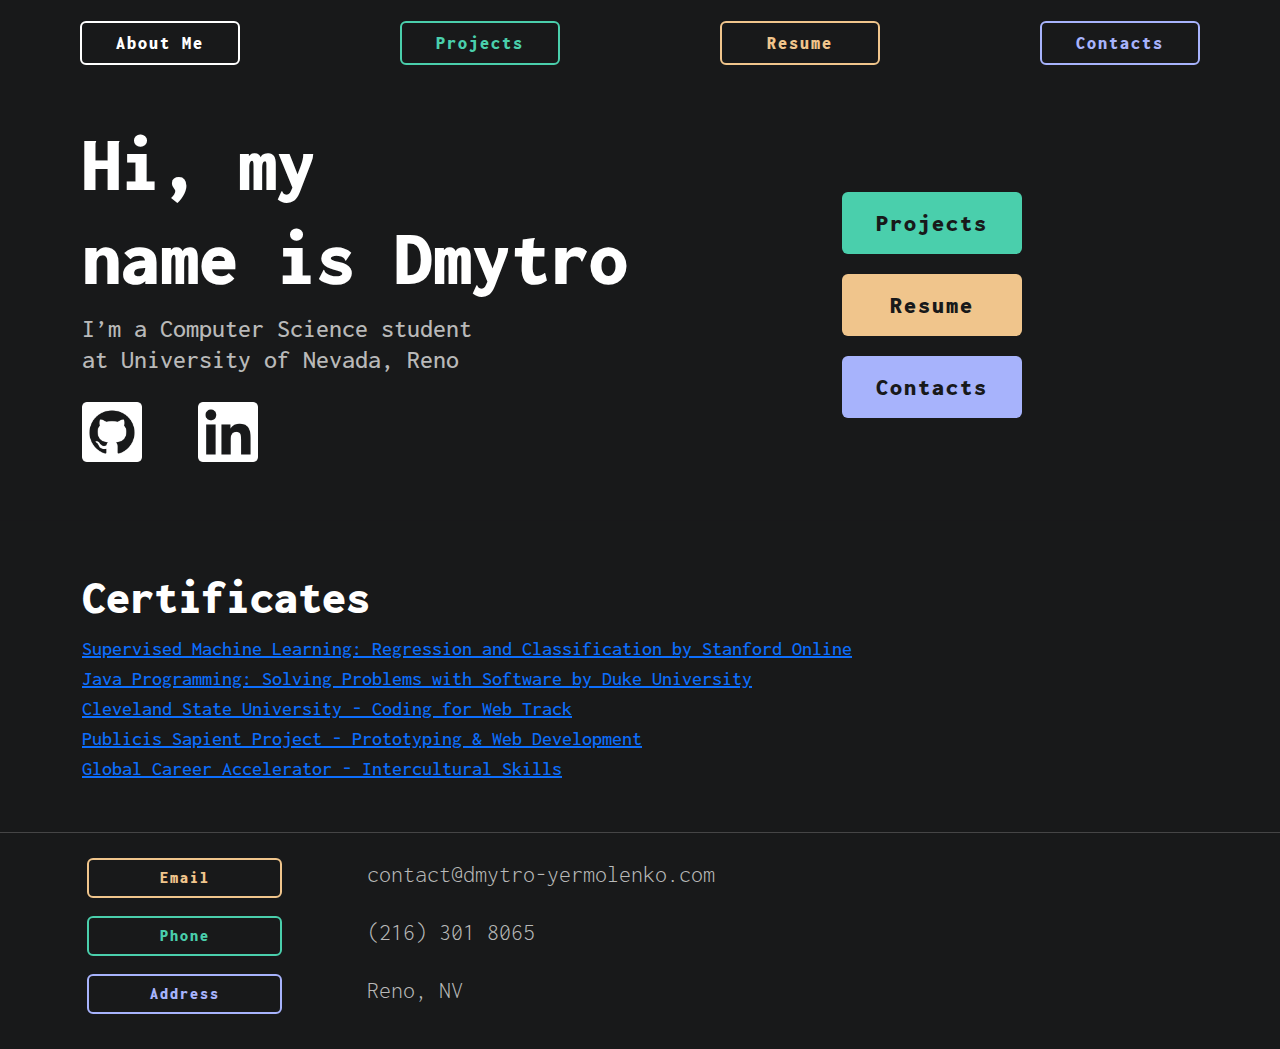
<file: index.html>
<!doctype html>
<html lang="en">
<head>
  <meta charset="utf-8">
  <meta name="viewport" content="width=device-width, initial-scale=1">
  <title>Home</title>

  <!-- Meta Description: Important for SEO -->
  <meta name="description" content="Portfolio website of Dmytro Yermolenko, a software engineer and student at University of Nevada, Reno.">

  <!-- Open Graph Meta Tags for Social Sharing -->
  <meta property="og:title" content="Dmytro Yermolenko - Portfolio">
  <meta property="og:type" content="website">
  <meta property="og:url" content="https://example.com/index.html">
  <meta property="og:image" content="https://example.com/portfolio-image.jpg">
  <meta property="og:image:alt" content="Dmytro Yermolenko Portfolio Image">

  <!-- Favicon and Icons -->
  <link rel="icon" href="/favicon.png" sizes="any">
  <link rel="icon" href="/icon.svg" type="image/svg+xml">
  <link rel="apple-touch-icon" href="icon.png">
  <link rel="manifest" href="site.webmanifest">
  <meta name="theme-color" content="#fafafa">

  <!-- Bootstrap CSS -->
  <link href="https://cdn.jsdelivr.net/npm/bootstrap@5.3.3/dist/css/bootstrap.min.css" rel="stylesheet" integrity="sha384-QWTKZyjpPEjISv5WaRU9OFeRpok6YctnYmDr5pNlyT2bRjXh0JMhjY6hW+ALEwIH" crossorigin="anonymous">

  <!-- Google Fonts: Preloaded for Performance -->
  <link rel="preconnect" href="https://fonts.googleapis.com">
  <link rel="preconnect" href="https://fonts.gstatic.com" crossorigin>
  <link href="https://fonts.googleapis.com/css2?family=Inconsolata:wght@200..900&display=swap" rel="stylesheet">

  <!-- Preload Fonts for Faster Load -->
  <link rel="preload" href="https://fonts.googleapis.com/css2?family=Inconsolata:wght@200..900&display=swap" as="style" onload="this.rel='stylesheet'">

  <!-- Load Bootstrap JS at the End of the Body for Better Performance -->
  <script src="https://cdn.jsdelivr.net/npm/bootstrap@5.3.3/dist/js/bootstrap.bundle.min.js" integrity="sha384-YvpcrYf0tY3lHB60NNkmXc5s9fDVZLESaAA55NDzOxhy9GkcIdslK1eN7N6jIeHz" crossorigin="anonymous" defer></script>

  <!-- Link to Custom Stylesheet -->
  <link rel="stylesheet" href="css/style.css">

</head>

<body>
<!-- Navigation Section -->
  <nav class="container-fluid mt-3">
    <section class = "d-none d-xl-block">
      <div class = "row">
        <div class = "col text-center"><a href="index.html"><button type="button" class="btn-outline btn-outline-light"><strong>About Me</strong></button></a></div>
        <div class = "col text-center"><a href="https://github.com/M0ckenv1r0n"><button type="button" class="btn-outline btn-outline-green" ><strong>Projects</strong></button></a></div>
        <div class = "col text-center"><a href="https://drive.google.com/file/d/1571n8cZ9n_bFDJk9PTMhXeHEqkTfDpXY/view?usp=sharing"><button type="button" class="btn-outline btn-outline-orange"><strong>Resume</strong></button></a></div>
        <div class = "col text-center"><a href="#contacts"><button type="button" class="btn-outline btn-outline-purple"><strong>Contacts</strong></button></a> </div>
      </div>
    </section>

    <section class = "d-xl-none d-xxl-none">
      <div class = "row">
        <div class = "col-3 text-center"><a href="index.html"><button type="button" class="btn-outline btn-outline-light" style="width: 120px"><strong>About Me</strong></button></a></div>
        <div class = "col text-center"></div>
        <div class = "col-3 text-center">
          <a href="https://github.com/M0ckenv1r0n">
            <button class="icon-button">
              <img src="img/github-96.png" alt="GitHub Icon">
            </button>
          </a>
        </div>
        <div class = "col-3 text-center">
          <a href="https://www.linkedin.com/in/dmytro-yermolenko-csu" class="ms-5">
            <button class="icon-button">
              <img src="img/linkedin-96.png" alt="LinkedIn Icon">
            </button>
          </a>
        </div>
      </div>
    </section>
  </nav>

<!-- Main Content Section -->
<div class="container">
  <main>
  <div class = "row d-flex align-items-center mt-5 mb-5">
      <div class="col-12 col-lg-8">
        <h1 class="h1-cm">Hi, my<br>name is Dmytro</h1>
        <h4 class="h4-cm" >I’m a Computer Science student<br>at University of Nevada, Reno </h4>
        <div class="container mt-3 p-0 d-none d-xl-block">
          <a href="https://github.com/M0ckenv1r0n"><button class="icon-button"><img src="img/github-96.png" alt="GitHub Icon"></button></a>
          <a href="https://www.linkedin.com/in/dmytro-yermolenko-csu" class="ms-5"><button class="icon-button"><img src="img/linkedin-96.png" alt="LinkedIn Icon"></button></a>
        </div>
      </div>

      <div class = "col-4 d-none d-xl-block">
        <div class = "row"><a href="https://github.com/M0ckenv1r0n"><button type="button" class="btn-filled btn-filled-green"><strong>Projects</strong></button></a></div>
        <div class = "row"><a href="https://drive.google.com/file/d/1571n8cZ9n_bFDJk9PTMhXeHEqkTfDpXY/view?usp=sharing"><button type="button" class="btn-filled btn-filled-orange"><strong>Resume</strong></button></a></div>
        <div class = "row"><a href="#contacts"><button type="button" class="btn-filled btn-filled-purple"><strong>Contacts</strong></button></a></div>
      </div>

      <div class = "row d-xl-none d-xxl-none">
        <div class = "col"><a href="https://github.com/M0ckenv1r0n"><button type="button" class="btn-filled btn-filled-green"><strong>Projects</strong></button></a></div>
        <div class = "col"><a href="https://drive.google.com/file/d/1571n8cZ9n_bFDJk9PTMhXeHEqkTfDpXY/view?usp=sharing"><button type="button" class="btn-filled btn-filled-orange"><strong>Resume</strong></button></a></div>
        <div class = "col"><a href="#contacts"><button type="button" class="btn-filled btn-filled-purple"><strong>Contacts</strong></button></a></div>
    </div>
  </div>
  </main>
</div>

<hr class="mt-5 mb-5" style="border-color: #18191A">

  <section  class="container text-start" id ="certificates">
    <div class = "col">
      <h3 class="h2-cm mt-5">Certificates</h3>
      <div class = "row"><a href="https://www.coursera.org/account/accomplishments/verify/BXWG9DZX4BH8?utm_source=link&utm_medium=certificate&utm_content=cert_image&utm_campaign=sharing_cta&utm_product=course" target="_blank" rel="noopener noreferrer" class="a-cm">Supervised Machine Learning: Regression and Classification by Stanford Online</a></div>
      <div class = "row"><a href="https://www.coursera.org/account/accomplishments/verify/EWCVWK6VKLAL?utm_source=link&utm_medium=certificate&utm_content=cert_image&utm_campaign=sharing_cta&utm_product=course" target="_blank" rel="noopener noreferrer" class="a-cm">Java Programming: Solving Problems with Software by Duke University</a></div>
      <div class = "row"><a href="https://www.credential.net/9e20de76-5aee-4ff7-bbac-0fdfd544f1db#acc.91sYGkhW" target="_blank" rel="noopener noreferrer" class="a-cm">Cleveland State University - Coding for Web Track</a></div>
      <div class = "row"><a href="https://www.credential.net/b0431e15-22b0-4261-8214-df79ba3f6c2d#acc.sLRfowMJ" target="_blank" rel="noopener noreferrer" class="a-cm">Publicis Sapient Project - Prototyping & Web Development</a></div>
      <div class = "row"><a href="https://www.credential.net/cb296bf2-b946-484a-b4ce-ea09cc221222#acc.Lhf2o0ar" target="_blank" rel="noopener noreferrer" class="a-cm">Global Career Accelerator - Intercultural Skills</a></div>
    </div>


  </section>


<!-- Footer Section with Contact Information -->
<hr class="mt-5 mb-3">
  <footer class="container text-start" id = "contacts">

    <div class = "row d-flex  align-items-center  text-start mt-2">
      <div class = "col-4 col-lg-3">
        <a href="mailto:contact@dmytro-yermolenko.com"><button type="button" class="btn-outline btn-outline-orange"><strong>Email</strong></button></a>
      </div>
      <div class = "col-8 col-lg-9">
        <h5 class="h5-cm">contact@dmytro-yermolenko.com</h5>
      </div>
    </div>

    <div class = "row d-flex  align-items-center  text-start mt-2">
      <div class = "col-4 col-lg-3">
        <a href="tel:+1234567890" ><button type="button" class="btn-outline btn-outline-green"><strong>Phone</strong></button></a>
      </div>
      <div class = "col-8 col-lg-9">
        <h5 class="h5-cm">(216) 301 8065</h5>
      </div>
    </div>

    <div class = "row d-flex  align-items-center  text-start mt-2">
      <div class = "col-4 col-lg-3">
       <a ><button type="button" class="btn-outline btn-outline-purple"><strong>Address</strong></button></a>
      </div>
      <div class = "col-8 col-lg-9">
        <h5 class="h5-cm">Reno, NV</h5>
      </div>
    </div>
  </footer>

</body>

</html>
</file>
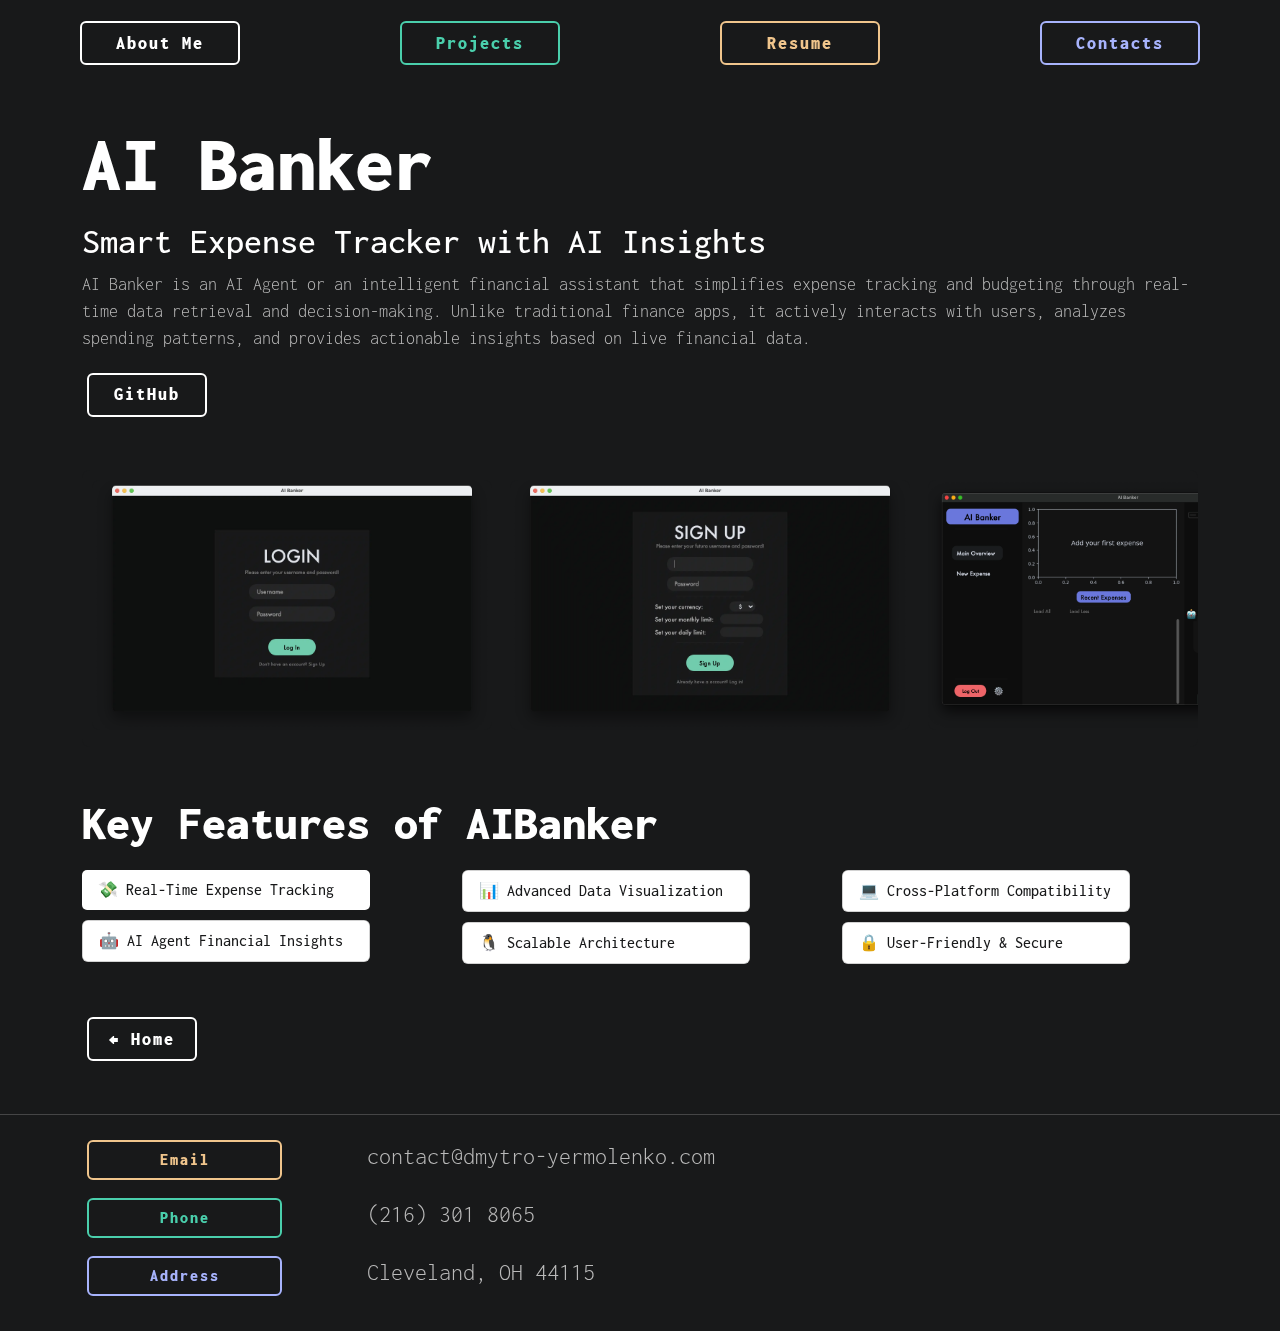
<file: AIBanker.html>
<!doctype html>
<html lang="en">
<head>
  <meta charset="UTF-8">
  <meta name="viewport"
        content="width=device-width, user-scalable=no, initial-scale=1.0, maximum-scale=1.0, minimum-scale=1.0">
  <title>AiBanker</title>

  <!-- Meta Description: Important for SEO -->
  <meta name="description" content="Portfolio website of Dmytro Yermolenko, a software engineer and student at Cleveland State University.">

  <!-- Open Graph Meta Tags for better sharing -->
  <meta property="og:title" content="AIBanker">
  <meta property="og:type" content="website">

  <!-- Favicon and Icons -->
  <link rel="icon" href="/favicon.png" sizes="any">
  <link rel="icon" href="/icon.svg" type="image/svg+xml">
  <link rel="apple-touch-icon" href="icon.png">
  <link rel="manifest" href="site.webmanifest">
  <meta name="theme-color" content="#fafafa">

  <!-- Bootstrap and Fonts -->
  <link href="https://cdn.jsdelivr.net/npm/bootstrap@5.3.3/dist/css/bootstrap.min.css" rel="stylesheet" integrity="sha384-QWTKZyjpPEjISv5WaRU9OFeRpok6YctnYmDr5pNlyT2bRjXh0JMhjY6hW+ALEwIH" crossorigin="anonymous">
  <script src="https://cdn.jsdelivr.net/npm/bootstrap@5.3.3/dist/js/bootstrap.bundle.min.js" integrity="sha384-YvpcrYf0tY3lHB60NNkmXc5s9fDVZLESaAA55NDzOxhy9GkcIdslK1eN7N6jIeHz" crossorigin="anonymous"></script>

  <!-- Google Fonts -->
  <link rel="preconnect" href="https://fonts.googleapis.com">
  <link rel="preconnect" href="https://fonts.gstatic.com" crossorigin>
  <link href="https://fonts.googleapis.com/css2?family=Inconsolata:wght@200..900&display=swap" rel="stylesheet">

  <!-- Preload Fonts for Better Performance -->
  <link rel="preload" href="https://fonts.googleapis.com/css2?family=Inconsolata:wght@200..900&display=swap" as="style" onload="this.rel='stylesheet'">

  <!-- Link to Custom Stylesheet -->
  <link rel="stylesheet" href="css/style.css">
  <script src="js/app.js"></script>
</head>

<!-- Navigation Section -->
<nav class="container-fluid mt-3">
  <section class = "d-none d-xl-block">
    <div class = "row">
      <div class = "col text-center"><a href="index.html"><button type="button" class="btn-outline btn-outline-light"><strong>About Me</strong></button></a></div>
      <div class = "col text-center"><a href="projects_menu.html"><button type="button" class="btn-outline btn-outline-green" ><strong>Projects</strong></button></a></div>
      <div class = "col text-center"><a href="https://drive.google.com/file/d/1571n8cZ9n_bFDJk9PTMhXeHEqkTfDpXY/view?usp=sharing"><button type="button" class="btn-outline btn-outline-orange"><strong>Resume</strong></button></a></div>
      <div class = "col text-center"><a href="#contacts"><button type="button" class="btn-outline btn-outline-purple"><strong>Contacts</strong></button></a> </div>
    </div>
  </section>

  <section class = "d-xl-none d-xxl-none">
    <div class = "row">
      <div class = "col-3 text-center"><a href="index.html"><button type="button" class="btn-outline btn-outline-light" style="width: 120px"><strong>About Me</strong></button></a></div>
      <div class = "col text-center"></div>
      <div class = "col-3 text-center">
        <a href="https://github.com/M0ckenv1r0n">
          <button class="icon-button">
            <img src="img/github-96.png" alt="GitHub Icon">
          </button>
        </a>
      </div>
      <div class = "col-3 text-center">
        <a href="https://www.linkedin.com/in/dmytro-yermolenko-csu" class="ms-5">
          <button class="icon-button">
            <img src="img/linkedin-96.png" alt="LinkedIn Icon">
          </button>
        </a>
      </div>
    </div>
  </section>
</nav>
<!-- Navigation Section -->


<body>
<section class = "project-main container mt-5">

    <h1 class="h1-cm">AI Banker</h1>


  <h1 class="h3-cm">Smart Expense Tracker with AI Insights</h1>

    <p class="h5-cm">
      AI Banker is an AI Agent or an intelligent financial assistant that simplifies expense tracking and budgeting through real-time data retrieval and decision-making. Unlike traditional finance apps, it actively interacts with users, analyzes spending patterns, and provides actionable insights based on live financial data.
    </p>






  <a href="https://github.com/M0ckenv1r0n/AiBanker"><button type="button" class="btn-outline btn-outline-light" style="width: 120px"><strong>GitHub</strong></button></a>

</section>


<!-- Added Scrollable Gallery with Lightbox -->
<section class="container mt-5" id="scrollable-gallery">
  <div class="gallery-container">
    <!-- Photo 1 -->
    <div class="gallery-item">
      <img src="img/Screenshot_AIBanker_1.webp" alt="Photo 1" class="lightbox-trigger">
    </div>
    <!-- Photo 2 -->
    <div class="gallery-item">
      <img src="img/Screenshot_AIBanker_3.webp" alt="Photo 2" class="lightbox-trigger">
    </div>
    <!-- YouTube Video -->
<!--    <div class="gallery-item">-->
<!--      <div class="responsive-iframe-container">-->
<!--        <iframe-->
<!--                src="https://drive.google.com/file/d/1CLf5pQIPkzjzE7CKxIDOvIiV9tCsy-kg/view?usp=sharing"-->
<!--                title="YouTube video"-->
<!--                allow="accelerometer; autoplay; clipboard-write; encrypted-media; gyroscope; picture-in-picture"-->
<!--                allowfullscreen>-->
<!--        </iframe>-->
<!--      </div>-->
<!--    </div>-->
    <!-- Photo 3 -->
    <div class="gallery-item">
      <img src="img/Screenshot_AIBanker_2.webp" alt="Photo 3" class="lightbox-trigger">
    </div>

    <div class="gallery-item">
      <img src="img/Screenshot_AIBanker_5.webp" alt="Photo 4" class="lightbox-trigger">
    </div>
    <div class="gallery-item">
      <img src="img/Screenshot_AIBanker_4.webp" alt="Photo 5" class="lightbox-trigger">
    </div>

  </div>
</section>

<!-- Lightbox Modal -->
<div id="lightbox" class="lightbox">
  <span class="lightbox-close">&times;</span>
  <img class="lightbox-content" id="lightbox-img">
</div>
<!-- End of Scrollable Gallery -->



<section class = "container mt-5" id = "project-AI-Banker">
  <h1 class="h2-cm">Key Features of AIBanker</h1>


  <div class="row d-xl-none d-xxl-none">
    <div class="col-6">
      <div class="card" style="width: 18rem; border: white; background-color: #18191A">
        <ul class="list-group list-group-flush">
          <li class="list-group-item">💸   <span class = "h6-cm">Real-Time Expense Tracking</span></li>
        </ul>
      </div>
      <div class="card" style="width: 18rem;">
        <ul class="list-group list-group-flush">
          <li class="list-group-item">🤖   <span class = "h6-cm">AI Agent Financial Insights</span></li>
        </ul>
      </div>

      <div class="card" style="width: 18rem;">
        <ul class="list-group list-group-flush">
          <li class="list-group-item">📊   <span class = "h6-cm">Advanced Data Visualization</span></li>
        </ul>
      </div>
      </div>
      <div class="col-6">
      <div class="card" style="width: 18rem;">
        <ul class="list-group list-group-flush">
          <li class="list-group-item">🐧   <span class = "h6-cm">Scalable Architecture</span></li>
        </ul>
      </div>
      <div class="card" style="width: 18rem;">
        <ul class="list-group list-group-flush">
          <li class="list-group-item">💻    <span class = "h6-cm">Cross-Platform Compatibility</span></li>
        </ul>
      </div>
      <div class="card" style="width: 18rem;">
        <ul class="list-group list-group-flush">
          <li class="list-group-item">🔒    <span class = "h6-cm">User-Friendly & Secure</span></li>
        </ul>
      </div>
    </div>
  </div>

  <div class="container p-0 d-none d-xl-block">
  <div class="row">
    <div class="col-4">
      <div class="card" style="width: 18rem; border: white; background-color: #18191A">
        <ul class="list-group list-group-flush">
          <li class="list-group-item">💸   <span class = "h6-cm">Real-Time Expense Tracking</span></li>
        </ul>
      </div>
      <div class="card" style="width: 18rem;">
        <ul class="list-group list-group-flush">
          <li class="list-group-item">🤖   <span class = "h6-cm">AI Agent Financial Insights</span></li>
        </ul>
      </div>
    </div>

    <div class="col-4">

      <div class="card" style="width: 18rem;">
        <ul class="list-group list-group-flush">
          <li class="list-group-item">📊   <span class = "h6-cm">Advanced Data Visualization</span></li>
        </ul>
      </div>

      <div class="card" style="width: 18rem;">
        <ul class="list-group list-group-flush">
          <li class="list-group-item">🐧   <span class = "h6-cm">Scalable Architecture</span></li>
        </ul>
      </div>
    </div>

    <div class="col-4">
      <div class="card" style="width: 18rem;">
        <ul class="list-group list-group-flush">
          <li class="list-group-item">💻    <span class = "h6-cm">Cross-Platform Compatibility</span></li>
        </ul>
      </div>
      <div class="card" style="width: 18rem;">
        <ul class="list-group list-group-flush">
          <li class="list-group-item">🔒    <span class = "h6-cm">User-Friendly & Secure</span></li>
        </ul>
      </div>
    </div>
  </div>
</div>

</section>

<section class="container mt-5">
  <a href="index.html"><button type="button" class="btn-outline btn-outline-light" style="width: 110px"><strong>️⬅ Home</strong></button></a>
</section>





<!-- Footer Section with Contact Information -->
<hr class="mt-5 mb-3">
<footer class="container text-start" id = "contacts">

  <div class = "row d-flex  align-items-center  text-start mt-2">
    <div class = "col-4 col-lg-3">
      <a href="mailto:contact@dmytro-yermolenko.com"><button type="button" class="btn-outline btn-outline-orange"><strong>Email</strong></button></a>
    </div>
    <div class = "col-8 col-lg-9">
      <h5 class="h5-cm">contact@dmytro-yermolenko.com</h5>
    </div>
  </div>

  <div class = "row d-flex  align-items-center  text-start mt-2">
    <div class = "col-4 col-lg-3">
      <a href="tel:+1234567890" ><button type="button" class="btn-outline btn-outline-green"><strong>Phone</strong></button></a>
    </div>
    <div class = "col-8 col-lg-9">
      <h5 class="h5-cm">(216) 301 8065</h5>
    </div>
  </div>

  <div class = "row d-flex  align-items-center  text-start mt-2">
    <div class = "col-4 col-lg-3">
      <a ><button type="button" class="btn-outline btn-outline-purple"><strong>Address</strong></button></a>
    </div>
    <div class = "col-8 col-lg-9">
      <h5 class="h5-cm">Cleveland, OH 44115</h5>
    </div>
  </div>
</footer>


</body>
</html>
</file>
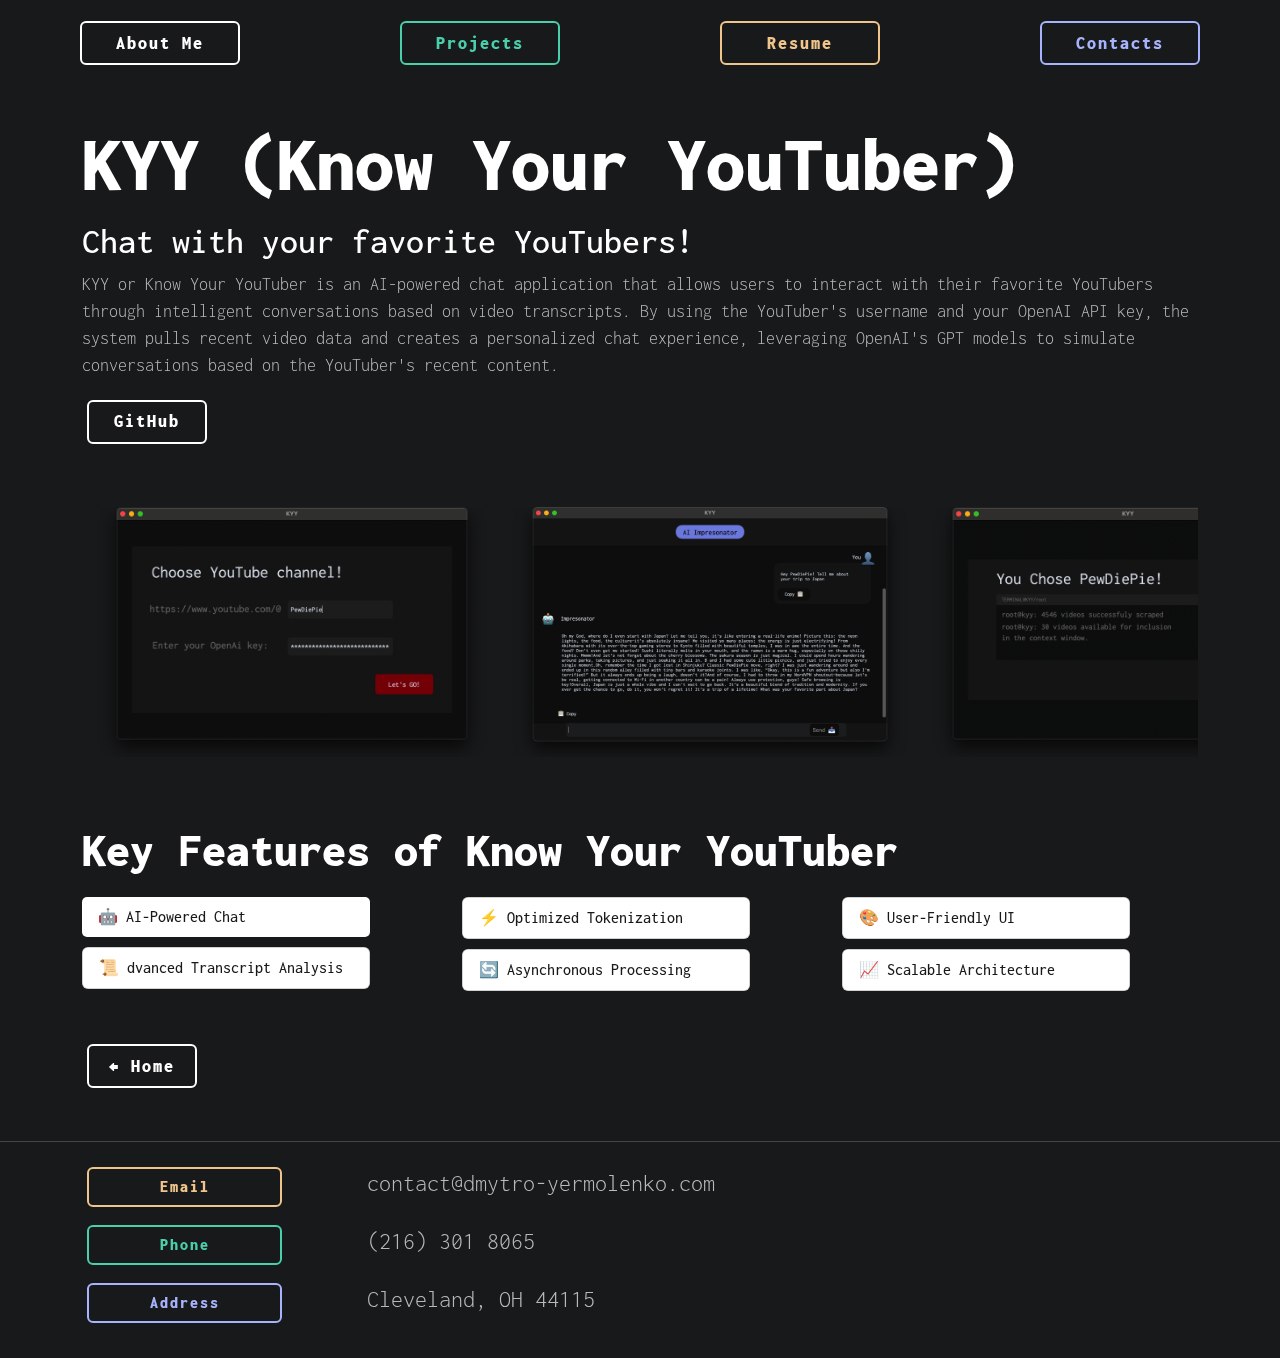
<file: KYY.html>
<!doctype html>
<html lang="en">
<head>
    <meta charset="UTF-8">
    <meta name="viewport"
          content="width=device-width, user-scalable=no, initial-scale=1.0, maximum-scale=1.0, minimum-scale=1.0">
    <title>KYY</title>

    <!-- Meta Description: Important for SEO -->
    <meta name="description" content="Portfolio website of Dmytro Yermolenko, a software engineer and student at Cleveland State University.">

    <!-- Open Graph Meta Tags for better sharing -->
    <meta property="og:title" content="AIBanker">
    <meta property="og:type" content="website">

    <!-- Favicon and Icons -->
    <link rel="icon" href="/favicon.png" sizes="any">
    <link rel="icon" href="/icon.svg" type="image/svg+xml">
    <link rel="apple-touch-icon" href="icon.png">
    <link rel="manifest" href="site.webmanifest">
    <meta name="theme-color" content="#fafafa">

    <!-- Bootstrap and Fonts -->
    <link href="https://cdn.jsdelivr.net/npm/bootstrap@5.3.3/dist/css/bootstrap.min.css" rel="stylesheet" integrity="sha384-QWTKZyjpPEjISv5WaRU9OFeRpok6YctnYmDr5pNlyT2bRjXh0JMhjY6hW+ALEwIH" crossorigin="anonymous">
    <script src="https://cdn.jsdelivr.net/npm/bootstrap@5.3.3/dist/js/bootstrap.bundle.min.js" integrity="sha384-YvpcrYf0tY3lHB60NNkmXc5s9fDVZLESaAA55NDzOxhy9GkcIdslK1eN7N6jIeHz" crossorigin="anonymous"></script>

    <!-- Google Fonts -->
    <link rel="preconnect" href="https://fonts.googleapis.com">
    <link rel="preconnect" href="https://fonts.gstatic.com" crossorigin>
    <link href="https://fonts.googleapis.com/css2?family=Inconsolata:wght@200..900&display=swap" rel="stylesheet">

    <!-- Preload Fonts for Better Performance -->
    <link rel="preload" href="https://fonts.googleapis.com/css2?family=Inconsolata:wght@200..900&display=swap" as="style" onload="this.rel='stylesheet'">

    <!-- Link to Custom Stylesheet -->
    <link rel="stylesheet" href="css/style.css">
    <script src="js/app.js"></script>
</head>

<!-- Navigation Section -->
<nav class="container-fluid mt-3">
    <section class = "d-none d-xl-block">
        <div class = "row">
            <div class = "col text-center"><a href="index.html"><button type="button" class="btn-outline btn-outline-light"><strong>About Me</strong></button></a></div>
            <div class = "col text-center"><a href="projects_menu.html"><button type="button" class="btn-outline btn-outline-green" ><strong>Projects</strong></button></a></div>
            <div class = "col text-center"><a href="https://drive.google.com/file/d/1571n8cZ9n_bFDJk9PTMhXeHEqkTfDpXY/view?usp=sharing"><button type="button" class="btn-outline btn-outline-orange"><strong>Resume</strong></button></a></div>
            <div class = "col text-center"><a href="#contacts"><button type="button" class="btn-outline btn-outline-purple"><strong>Contacts</strong></button></a> </div>
        </div>
    </section>

    <section class = "d-xl-none d-xxl-none">
        <div class = "row">
            <div class = "col-3 text-center"><a href="index.html"><button type="button" class="btn-outline btn-outline-light" style="width: 120px"><strong>About Me</strong></button></a></div>
            <div class = "col text-center"></div>
            <div class = "col-3 text-center">
                <a href="https://github.com/M0ckenv1r0n">
                    <button class="icon-button">
                        <img src="img/github-96.png" alt="GitHub Icon">
                    </button>
                </a>
            </div>
            <div class = "col-3 text-center">
                <a href="https://www.linkedin.com/in/dmytro-yermolenko-csu" class="ms-5">
                    <button class="icon-button">
                        <img src="img/linkedin-96.png" alt="LinkedIn Icon">
                    </button>
                </a>
            </div>
        </div>
    </section>
</nav>
<!-- Navigation Section -->


<body>
<section class = "project-main container mt-5">

    <h1 class="h1-cm">KYY (Know Your YouTuber)</h1>


    <h1 class="h3-cm">Chat with your favorite YouTubers! </h1>

    <p class="h5-cm">
        KYY or Know Your YouTuber is an AI-powered chat application that allows users to interact with their favorite YouTubers through intelligent conversations based on video transcripts. By using the YouTuber's username and your OpenAI API key, the system pulls recent video data and creates a personalized chat experience, leveraging OpenAI's GPT models to simulate conversations based on the YouTuber's recent content.    </p>






    <a href="https://github.com/M0ckenv1r0n/KYY"><button type="button" class="btn-outline btn-outline-light" style="width: 120px"><strong>GitHub</strong></button></a>

</section>


<!-- Added Scrollable Gallery with Lightbox -->
<section class="container mt-5" id="scrollable-gallery">
    <div class="gallery-container">
        <!-- Photo 1 -->
        <div class="gallery-item">
            <img src="img/KYY-1.webp" alt="Photo 1" class="lightbox-trigger">
        </div>
        <!-- Photo 2 -->
        <div class="gallery-item">
            <img src="img/KYY-3.webp" alt="Photo 2" class="lightbox-trigger">
        </div>
        <!-- Photo 3 -->
        <div class="gallery-item">
            <img src="img/KYY-2.webp" alt="Photo 3" class="lightbox-trigger">
        </div>
    </div>
</section>

<!-- Lightbox Modal -->
<div id="lightbox" class="lightbox">
    <span class="lightbox-close">&times;</span>
    <img class="lightbox-content" id="lightbox-img">
</div>
<!-- End of Scrollable Gallery -->



<section class = "container mt-5" id = "project-AI-Banker">
    <h1 class="h2-cm">Key Features of Know Your YouTuber</h1>


    <div class="row d-xl-none d-xxl-none">
        <div class="col-6">
            <div class="card" style="width: 18rem; border: white; background-color: #18191A">
                <ul class="list-group list-group-flush">
                    <li class="list-group-item">🤖   <span class = "h6-cm">AI-Powered Chat</span></li>
                </ul>
            </div>
            <div class="card" style="width: 18rem;">
                <ul class="list-group list-group-flush">
                    <li class="list-group-item">📜   <span class = "h6-cm">Advanced Transcript Analysis</span></li>
                </ul>
            </div>

            <div class="card" style="width: 18rem;">
                <ul class="list-group list-group-flush">
                    <li class="list-group-item">⚡   <span class = "h6-cm">Optimized Tokenization</span></li>
                </ul>
            </div>
        </div>
        <div class="col-6">
            <div class="card" style="width: 18rem;">
                <ul class="list-group list-group-flush">
                    <li class="list-group-item">🔄️   <span class = "h6-cm">Asynchronous Processing</span></li>
                </ul>
            </div>
            <div class="card" style="width: 18rem;">
                <ul class="list-group list-group-flush">
                    <li class="list-group-item">🎨    <span class = "h6-cm">User-Friendly UI</span></li>
                </ul>
            </div>
            <div class="card" style="width: 18rem;">
                <ul class="list-group list-group-flush">
                    <li class="list-group-item">📈   <span class = "h6-cm">Scalable Architecture</span></li>
                </ul>
            </div>
        </div>
    </div>

    <div class="container p-0 d-none d-xl-block">
        <div class="row">
            <div class="col-4">
                <div class="card" style="width: 18rem; border: white; background-color: #18191A">
                    <ul class="list-group list-group-flush">
                        <li class="list-group-item">🤖   <span class = "h6-cm">AI-Powered Chat</span></li>
                    </ul>
                </div>
                <div class="card" style="width: 18rem;">
                    <ul class="list-group list-group-flush">
                        <li class="list-group-item">📜   <span class = "h6-cm">dvanced Transcript Analysis</span></li>
                    </ul>
                </div>
            </div>

            <div class="col-4">

                <div class="card" style="width: 18rem;">
                    <ul class="list-group list-group-flush">
                        <li class="list-group-item">⚡   <span class = "h6-cm">Optimized Tokenization</span></li>
                    </ul>
                </div>

                <div class="card" style="width: 18rem;">
                    <ul class="list-group list-group-flush">
                        <li class="list-group-item">🔄️   <span class = "h6-cm">Asynchronous Processing</span></li>
                    </ul>
                </div>
            </div>

            <div class="col-4">
                <div class="card" style="width: 18rem;">
                    <ul class="list-group list-group-flush">
                        <li class="list-group-item">🎨    <span class = "h6-cm">User-Friendly UI</span></li>
                    </ul>
                </div>
                <div class="card" style="width: 18rem;">
                    <ul class="list-group list-group-flush">
                        <li class="list-group-item">📈   <span class = "h6-cm">Scalable Architecture</span></li>
                    </ul>
                </div>
            </div>
        </div>
    </div>

</section>

<section class="container mt-5">
    <a href="index.html"><button type="button" class="btn-outline btn-outline-light" style="width: 110px"><strong>️⬅ Home</strong></button></a>
</section>





<!-- Footer Section with Contact Information -->
<hr class="mt-5 mb-3">
<footer class="container text-start" id = "contacts">

    <div class = "row d-flex  align-items-center  text-start mt-2">
        <div class = "col-4 col-lg-3">
            <a href="mailto:contact@dmytro-yermolenko.com"><button type="button" class="btn-outline btn-outline-orange"><strong>Email</strong></button></a>
        </div>
        <div class = "col-8 col-lg-9">
            <h5 class="h5-cm">contact@dmytro-yermolenko.com</h5>
        </div>
    </div>

    <div class = "row d-flex  align-items-center  text-start mt-2">
        <div class = "col-4 col-lg-3">
            <a href="tel:+1234567890" ><button type="button" class="btn-outline btn-outline-green"><strong>Phone</strong></button></a>
        </div>
        <div class = "col-8 col-lg-9">
            <h5 class="h5-cm">(216) 301 8065</h5>
        </div>
    </div>

    <div class = "row d-flex  align-items-center  text-start mt-2">
        <div class = "col-4 col-lg-3">
            <a ><button type="button" class="btn-outline btn-outline-purple"><strong>Address</strong></button></a>
        </div>
        <div class = "col-8 col-lg-9">
            <h5 class="h5-cm">Cleveland, OH 44115</h5>
        </div>
    </div>
</footer>


</body>
</html>
</file>
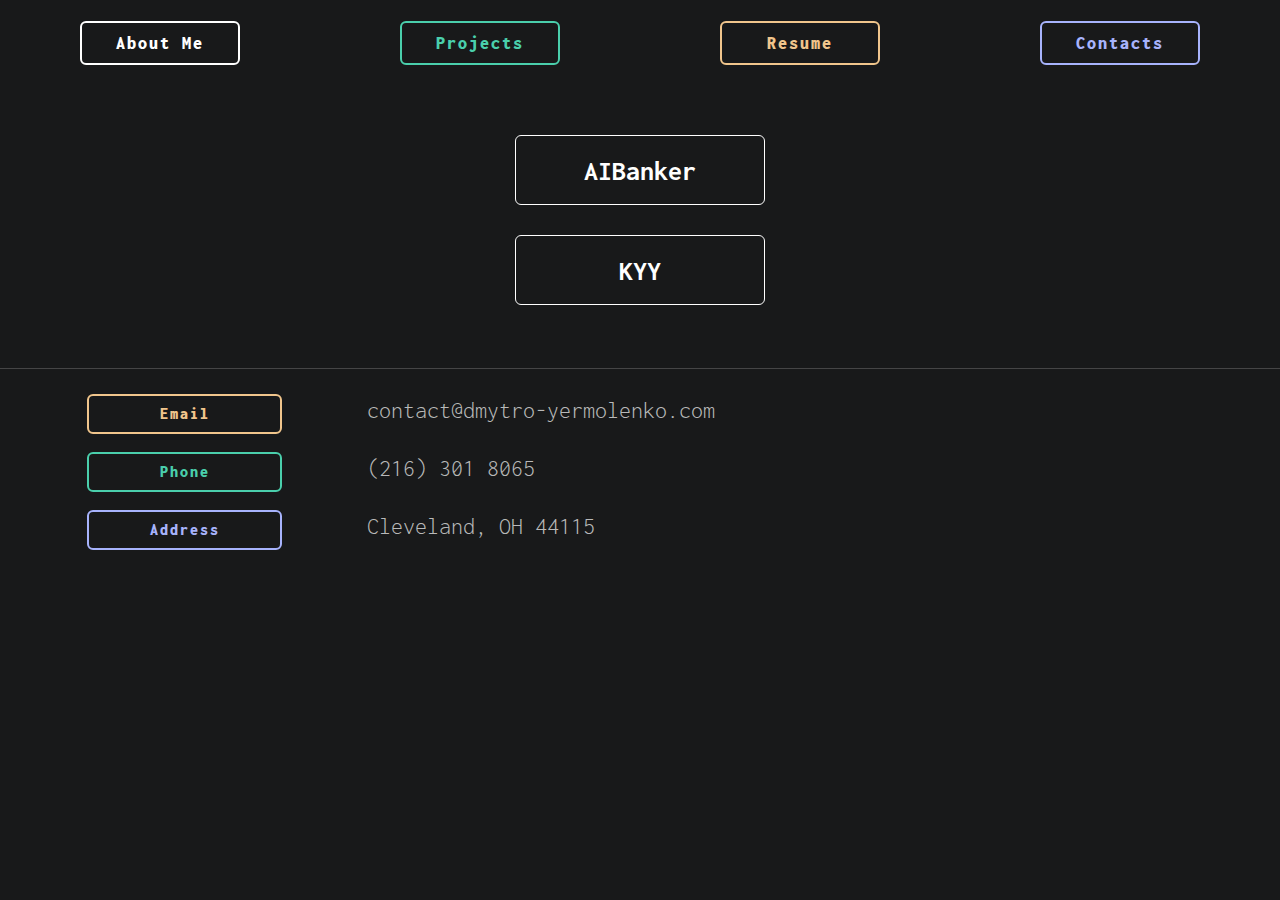
<file: projects_menu.html>
<!DOCTYPE html>
<html lang="en" xmlns="http://www.w3.org/1999/html">
<head>
    <meta charset="UTF-8">
    <meta name="viewport"
          content="width=device-width, user-scalable=no, initial-scale=1.0, maximum-scale=1.0, minimum-scale=1.0">
    <title>Projects</title>

    <!-- Meta Description: Important for SEO -->
    <meta name="description" content="Portfolio website of Dmytro Yermolenko, a software engineer and student at Cleveland State University.">

    <!-- Open Graph Meta Tags for better sharing -->
    <meta property="og:title" content="My Projects">
    <meta property="og:type" content="website">

    <!-- Favicon and Icons -->
    <link rel="icon" href="/favicon.png" sizes="any">
    <link rel="icon" href="/icon.svg" type="image/svg+xml">
    <link rel="apple-touch-icon" href="icon.png">
    <link rel="manifest" href="site.webmanifest">
    <meta name="theme-color" content="#fafafa">

    <!-- Bootstrap and Fonts -->
    <link href="https://cdn.jsdelivr.net/npm/bootstrap@5.3.3/dist/css/bootstrap.min.css" rel="stylesheet" integrity="sha384-QWTKZyjpPEjISv5WaRU9OFeRpok6YctnYmDr5pNlyT2bRjXh0JMhjY6hW+ALEwIH" crossorigin="anonymous">
    <script src="https://cdn.jsdelivr.net/npm/bootstrap@5.3.3/dist/js/bootstrap.bundle.min.js" integrity="sha384-YvpcrYf0tY3lHB60NNkmXc5s9fDVZLESaAA55NDzOxhy9GkcIdslK1eN7N6jIeHz" crossorigin="anonymous"></script>

    <!-- Google Fonts -->
    <link rel="preconnect" href="https://fonts.googleapis.com">
    <link rel="preconnect" href="https://fonts.gstatic.com" crossorigin>
    <link href="https://fonts.googleapis.com/css2?family=Inconsolata:wght@200..900&display=swap" rel="stylesheet">

    <!-- Preload Fonts for Better Performance -->
    <link rel="preload" href="https://fonts.googleapis.com/css2?family=Inconsolata:wght@200..900&display=swap" as="style" onload="this.rel='stylesheet'">

    <!-- Link to Custom Stylesheet -->
    <link rel="stylesheet" href="css/style.css">
    <script src="js/app.js"></script>
</head>

<body>
<!-- Navigation Section -->
<nav class="container-fluid mt-3">
    <section class = "d-none d-xl-block">
        <div class = "row">
            <div class = "col text-center"><a href="index.html"><button type="button" class="btn-outline btn-outline-light"><strong>About Me</strong></button></a></div>
            <div class = "col text-center"><a href="AIBanker.html"><button type="button" class="btn-outline btn-outline-green" ><strong>Projects</strong></button></a></div>
            <div class = "col text-center"><a href="https://drive.google.com/file/d/1571n8cZ9n_bFDJk9PTMhXeHEqkTfDpXY/view?usp=sharing"><button type="button" class="btn-outline btn-outline-orange"><strong>Resume</strong></button></a></div>
            <div class = "col text-center"><a href="#contacts"><button type="button" class="btn-outline btn-outline-purple"><strong>Contacts</strong></button></a> </div>
        </div>
    </section>

    <section class = "d-xl-none d-xxl-none">
        <div class = "row">
            <div class = "col-3 text-center"><a href="index.html"><button type="button" class="btn-outline btn-outline-light" style="width: 120px"><strong>About Me</strong></button></a></div>
            <div class = "col text-center"></div>
            <div class = "col-3 text-center">
                <a href="https://github.com/M0ckenv1r0n">
                    <button class="icon-button">
                        <img src="img/github-96.png" alt="GitHub Icon">
                    </button>
                </a>
            </div>
            <div class = "col-3 text-center">
                <a href="https://www.linkedin.com/in/dmytro-yermolenko-csu" class="ms-5">
                    <button class="icon-button">
                        <img src="img/linkedin-96.png" alt="LinkedIn Icon">
                    </button>
                </a>
            </div>
        </div>
    </section>
</nav>

<!-- Navigation Section -->

<div class="col-12 d-flex flex-column align-items-center" id="menu-projects">
    <a href="AIBanker.html">
        <div class="card-menu text-center">
            <span class="h3-cm">AIBanker</span>
        </div>
    </a>
    <a href="KYY.html">
        <div class="card-menu text-center">
            <span class="h3-cm">KYY</span>
        </div>
    </a>
</div>



<!-- Footer Section with Contact Information -->
<hr class="mt-5 mb-3">
<footer class="container text-start" id = "contacts">

    <div class = "row d-flex  align-items-center  text-start mt-2">
        <div class = "col-4 col-lg-3">
            <a href="mailto:contact@dmytro-yermolenko.com"><button type="button" class="btn-outline btn-outline-orange"><strong>Email</strong></button></a>
        </div>
        <div class = "col-8 col-lg-9">
            <h5 class="h5-cm">contact@dmytro-yermolenko.com</h5>
        </div>
    </div>

    <div class = "row d-flex  align-items-center  text-start mt-2">
        <div class = "col-4 col-lg-3">
            <a href="tel:+1234567890" ><button type="button" class="btn-outline btn-outline-green"><strong>Phone</strong></button></a>
        </div>
        <div class = "col-8 col-lg-9">
            <h5 class="h5-cm">(216) 301 8065</h5>
        </div>
    </div>

    <div class = "row d-flex  align-items-center  text-start mt-2">
        <div class = "col-4 col-lg-3">
            <a ><button type="button" class="btn-outline btn-outline-purple"><strong>Address</strong></button></a>
        </div>
        <div class = "col-8 col-lg-9">
            <h5 class="h5-cm">Cleveland, OH 44115</h5>
        </div>
    </div>
</footer>



</body>
</html>
</file>
<file: css/style.css>
/*Improved boiler plate from the internet*/
html {
  color: #222;
  font-size: 1em;
  line-height: 1.4;
}


::-moz-selection {
  background: #b3d4fc;
  text-shadow: none;
}

::selection {
  background: #b3d4fc;
  text-shadow: none;
}


/*
 * Remove the gap between audio, canvas, iframes,
 * images, videos and the bottom of their containers:
 * https://github.com/h5bp/html5-boilerplate/issues/440
 */

audio,
canvas,
iframe,
img,
svg,
video {
  vertical-align: middle;
}

/*
 * Remove default fieldset styles.
 */

fieldset {
  border: 0;
  margin: 0;
  padding: 0;
}

/*
 * Allow only vertical resizing of textareas.
 */

textarea {
  resize: vertical;
}

/*
 * Hide visually and from screen readers
 */

.hidden,
[hidden] {
  display: none !important;
}

/*
 * Hide only visually, but have it available for screen readers:
 * https://snook.ca/archives/html_and_css/hiding-content-for-accessibility
 *
 * 1. For long content, line feeds are not interpreted as spaces and small width
 *    causes content to wrap 1 word per line:
 *    https://medium.com/@jessebeach/beware-smushed-off-screen-accessible-text-5952a4c2cbfe
 */

.visually-hidden {
  border: 0;
  clip: rect(0, 0, 0, 0);
  height: 1px;
  margin: -1px;
  overflow: hidden;
  padding: 0;
  position: absolute;
  white-space: nowrap;
  width: 1px;
  /* 1 */
}

/*
 * Extends the .visually-hidden class to allow the element
 * to be focusable when navigated to via the keyboard:
 * https://www.drupal.org/node/897638
 */

.visually-hidden.focusable:active,
.visually-hidden.focusable:focus {
  clip: auto;
  height: auto;
  margin: 0;
  overflow: visible;
  position: static;
  white-space: inherit;
  width: auto;
}

/*
 * Hide visually and from screen readers, but maintain layout
 */

.invisible {
  visibility: hidden;
}

/*
 * Clearfix: contain floats
 *
 * The use of `table` rather than `block` is only necessary if using
 * `::before` to contain the top-margins of child elements.
 */

.clearfix::before,
.clearfix::after {
  content: "";
  display: table;
}

.clearfix::after {
  clear: both;
}

/* ==========================================================================
   EXAMPLE Media Queries for Responsive Design.
   These examples override the primary ('mobile first') styles.
   Modify as content requires.
   ========================================================================== */

@media only screen and (min-width: 35em) {
  /* Style adjustments for viewports that meet the condition */
}

/* ==========================================================================
   Print styles.
   Inlined to avoid the additional HTTP request:
   https://www.phpied.com/delay-loading-your-print-css/
   ========================================================================== */

/*Improved boiler plate from the internet*/

:root {
  --purple-color: #A7B3FC;
  --orange-color: #F0C58C;
  --green-color: #4ACFAC;
  --light-color: #FFFFFF;
  --light-grey-color:#B9B9B9;
  --dark-color-background: #18191A;
  --hover: rgba(0, 0, 0, 0.9);
}

body {
  background-color: var(--dark-color-background);
  font-family: "Inconsolata", monospace;
  font-optical-sizing: auto;
  font-variation-settings:
    "wdth" 100;
  font-style: normal;
  font-weight: 500;
}
footer{
  margin-top: 20px;
  margin-bottom: 30px;
}


hr {
  display: block;
  height: 1px;
  border: 0;
  border-top: 1px solid #ccc;
  margin: 1em 0;
  padding: 0;
}

.h1-cm{
  color: var(--light-color);
  font-weight: 900;
  font-size: 78px;
}

.h2-cm{
  color: var(--light-color);
  font-weight: 900;
  font-size: 48px;
}

.h3-cm{
  color: var(--light-color);
  font-weight: 500;
  font-size: 36px;
}

.h4-cm{
  color: var(--light-grey-color);
  font-weight: 500;
  font-size: 26px;
}

.h5-cm{
  color: var(--light-grey-color);
  font-weight: 300;
  font-size: 24px;
}
.h6-cm{
  color: var(--dark-color-background);
  font-weight: 500;
  font-size: 16px;
}

.a-cm{
  font-weight: 500;
  font-size: 20px;
}



.btn-outline {
  font-weight: 600;
  border-radius: 6px;
  letter-spacing: 2px;
  background-color: transparent;
  font-size: 18px;
  transition: all 1s ease;
  width: 160px;
  height: 44px;
  margin: 5px;
}
.btn-outline:hover {
  color: var(--dark-color-background);
}
.btn-outline-light {
  border: 2px solid var(--light-color);
  color: var(--light-color);
}
.btn-outline-light:hover {
  background-color: var(--light-color); /* Background color on hover */
}
.btn-outline-green{
  color: var(--green-color);
  border: 2px solid var(--green-color);
}
.btn-outline.btn-outline-green:hover{
  background-color: var(--green-color);
}
.btn-outline-orange{
  color: var(--orange-color);
  border: 2px solid var(--orange-color);
}
.btn-outline-orange:hover{
  background-color: var(--orange-color);
}
.btn-outline-purple{
  color: var(--purple-color);
  border: 2px solid var(--purple-color);
}
.btn-outline-purple:hover{
  background-color: var(--purple-color);
}

.btn-filled {
  border-width: 0;
  color: var(--dark-color-background);
  font-weight: 600;
  border-radius: 6px;
  letter-spacing: 2px;
  font-size: 24px;
  transition: all 0.1s ease;
  width: 180px;
  height: 62px;
  margin-top: 20px;
}
.btn-filled:hover {
  /*color: var(--light-color);*/
  /*border: 2px solid var(--light-color);*/
  opacity: 0.8;

}
.btn-filled-green{
  background-color: var(--green-color);
}
.btn-filled-orange{
  background-color: var(--orange-color);
}
.btn-filled-purple{
  background-color: var(--purple-color);
}
footer .btn-outline {
  font-size: 16px;
  height: 40px;
  width: 195px;
}


.card{
  margin-top: 10px;
}


.icon-button {
  background-color: transparent;
  border: none;
  padding: 10px 0px;
  cursor: pointer;
  transition: background-color 0.5s ease;
}

.icon-button img {
  width: 60px;
  height: 60px;
}

.icon-button:hover {
  img{
    opacity: 0.8;
  }
}




@media (max-width: 768px) {
  .a-cm{

  }
  .h1-cm{
    font-size: 42px;
  }
  .h2-cm{
    font-size: 36px;
  }
  .h3-cm{
    font-size: 24px;
  }
  .h4-cm{
    font-size: 18px;
  }
  .h5-cm{
    font-size: 16px;
  }
  .a-cm{
    font-size: 16px;
  }
  .btn-filled , .btn-outline{
    font-size: 16px;
    height: 42px;
    width: 100px;
  }
  footer .btn-outline {
    font-size: 12px;
    height: 25px;
    width: 120px;
  }

  .card{
    width: 10rem !important;
  }
  .h6-cm{
    font-size: 10px;
  }

  .icon-button img {
    width: 30px;
    height: 30px;
  }

}
#menu-projects{
  margin-top: 50px;
  width: 100%; /* Ensure the container takes the full width */
  text-align: center; /* Center the inline-block children horizontally */

  a{

    text-decoration: none !important;
  }
}
.card-menu{
  display: inline-block; /* Make the cards inline-block to respect text-align */
  margin: 15px; /* Add space between the cards */
  width: 250px; /* Fixed width for cards */
  height: 70px; /* Fixed height for cards */
  background-color: var(--dark-color-background);
  border: solid 1px var(--light-color);
  border-radius: 6px;
  text-align: center; /* Center text inside the card */
  line-height: 70px; /* Vertically center the text using line height */
  transition: all 0.3s ease; /* Smooth hover effect */
  span{
    font-size: 28px;
    font-weight: 700 !important;

  }

}

.card-menu:hover{
  background-color: var(--light-color);
  span{
    color: var(--dark-color-background) !important;
  }

}

.project-main{
  img{
    width: 100%; /* Set relative width (e.g., 50% of container) */
    height: auto; /* Maintain aspect ratio */
    max-width: 100%; /* Prevent overflow */
  }
  .h5-cm{
    font-size: 18px;
  }


}
/* Gallery styles (same as before) */
.gallery-container {
  width: 100%;
  overflow-x: auto;
  white-space: nowrap;
  padding: 10px;
  background-color: #18191A;
  border-radius: 8px;
}

.gallery-item {
  display: inline-block;
  margin-right: 10px;
  width: 400px;
  height: 250px;
  background-color: var(--dark-color-background);
  border-radius: 8px;
  overflow: hidden;
}

.gallery-item img {
  width: 100%;
  height: 100%;
  object-fit: cover;
  cursor: pointer;
}

.gallery-container::-webkit-scrollbar {
  height: 8px;
}

.gallery-container::-webkit-scrollbar-thumb {
  background-color: #888;
  border-radius: 4px;
}

.gallery-container::-webkit-scrollbar-thumb:hover {
  background-color: #555;
}

/* Lightbox Styles */
.lightbox {
  display: none;
  position: fixed;
  z-index: 1000;
  left: 0;
  top: 0;
  width: 100%;
  height: 100%;
  background-color: rgba(0, 0, 0, 0.9);
  justify-content: center;
  align-items: center;
}

.lightbox-content {
  max-width: 90%;
  max-height: 90%;
}

.lightbox-close {
  position: absolute;
  top: 20px;
  right: 40px;
  color: white;
  font-size: 30px;
  font-weight: bold;
  cursor: pointer;
  z-index: 1001;
}

.lightbox-close:hover {
  color: #bbb;
  text-decoration: none;
  cursor: pointer;
}

/* Responsive Iframe Styles */
.responsive-iframe-container {
  position: relative;
  width: 100%;
  padding-bottom: 56.25%; /* Aspect ratio: 16:9 */
  height: 0;
  overflow: hidden;
  border-radius: 8px; /* Optional for rounded corners */
}

.responsive-iframe-container iframe {
  position: absolute;
  top: 0;
  left: 0;
  width: 100%;
  height: 100%;
  border: none;
}


/* Responsive Adjustments */
@media (max-width: 768px) {
  .gallery-item {
    width: 150px;
    height: 100px;
  }

  .lightbox-content {
    max-width: 100%;
    max-height: 80%;
  }

  .lightbox-close {
    font-size: 24px;
    top: 10px;
    right: 20px;
  }
}
</file>
